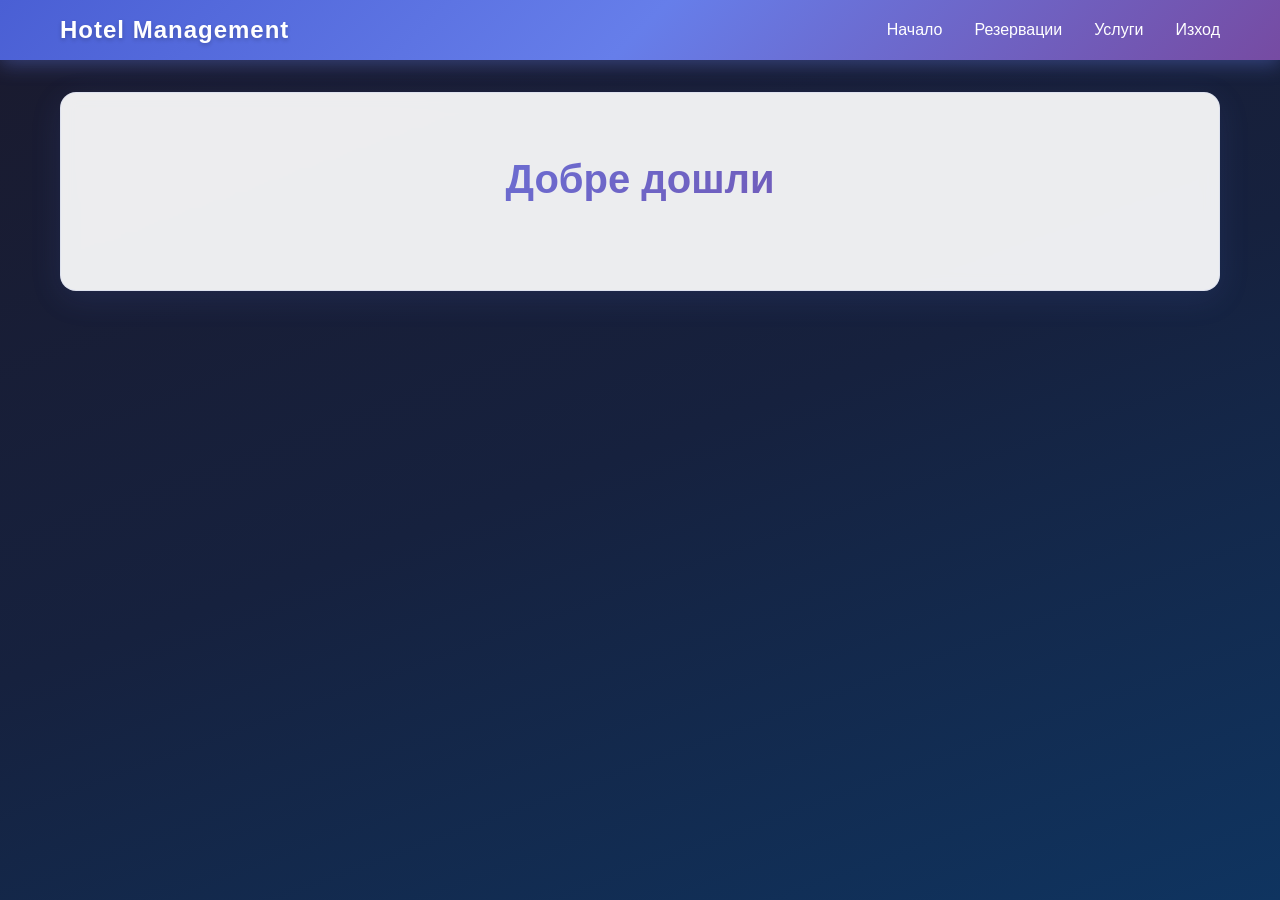
<file: presentation/index.html>
<!DOCTYPE html>
<html lang="bg">
<head>
    <meta charset="UTF-8">
    <meta name="viewport" content="width=device-width, initial-scale=1.0">
    <title>Хотелска Система</title>
    <link rel="stylesheet" href="style.css">
</head>
<body>

<nav class="navbar">
    <div class="nav-container">
        <h1 class="logo">Hotel Management</h1>

        <ul class="nav-menu">
            <li><a class="nav-link" onclick="showSection('home')">Начало</a></li>
            <li><a class="nav-link" onclick="showSection('reservations')">Резервации</a></li>
            <li><a class="nav-link" onclick="showSection('services')">Услуги</a></li>

            <li id="adminRoomsMenu">
                <a class="nav-link" onclick="showSection('rooms')">Стаи</a>
            </li>

            <li id="adminGuestsMenu">
                <a class="nav-link" onclick="showSection('guests')">Гости</a>
            </li>

            <li>
                <a class="nav-link" onclick="logout()">Изход</a>
            </li>
        </ul>
    </div>
</nav>

<div class="container">

<section id="home" class="section active">
    <div class="hero">
        <h2>Добре дошли</h2>
    </div>
    <div id="loyaltyCard"></div>
    <div id="suggestionsCard"></div>
</section>

<section id="reservations" class="section">
    <h2>Резервации</h2>

    <select id="resRoomId" class="input-field"></select>

    <input type="date" id="resCheckIn" class="input-field">
    <input type="date" id="resCheckOut" class="input-field">

    <div style="margin:10px 0; padding:10px; border:1px solid #ddd; border-radius:6px;">
        <h3>Пакетна оферта (по избор)</h3>
        <select id="resPackage" class="input-field">
            <option value="">Без пакет (по дати)</option>
            <option value="weekend">Уикенд пакет — 2 нощувки, -10%</option>
            <option value="week">Седмичен пакет — 7 нощувки, -15%</option>
            <option value="spa">Спа пакет — 3 нощувки, -5% + СПА включено</option>
        </select>
    </div>

    <!-- SERVICES -->
    <div style="margin:10px 0; padding:10px; border:1px solid #ddd; border-radius:6px;">
        <h3>Допълнителни услуги</h3>
        <div id="serviceCheckboxes"></div>
    </div>

    <button class="btn btn-primary" onclick="addReservation()">Създай</button>

    <div id="reservationsList"></div>
</section>

<section id="guests" class="section">
    <h2>Гости</h2>
    <div id="guestsList"></div>
</section>

<section id="rooms" class="section">
    <h2>Стаи (Admin)</h2>

    <div id="roomForm">
        <input id="roomId" class="input-field">
        <input id="roomType" class="input-field">
        <input id="roomPrice" class="input-field">
        <input id="roomCapacity" class="input-field">

        <button class="btn btn-success" onclick="addRoom()">Добави</button>
    </div>

    <div id="roomsList"></div>
</section>

<section id="services" class="section">
    <h2>Услуги</h2>

    <div id="adminServiceForm" style="display:none; margin-bottom:1rem; padding:1rem; border:1px solid #ddd; border-radius:6px;">
        <h3>Добави услуга</h3>
        <input id="serviceName" class="input-field" placeholder="Име на услугата">
        <input id="serviceDescription" class="input-field" placeholder="Описание">
        <input id="servicePrice" class="input-field" type="number" placeholder="Цена (€)">
        <button class="btn btn-success" onclick="addService()">Добави</button>
    </div>

    <div id="servicesGrid" class="services-grid"></div>
</section>

</div>

<script src="main.js"></script>
</body>
</html>
</file>
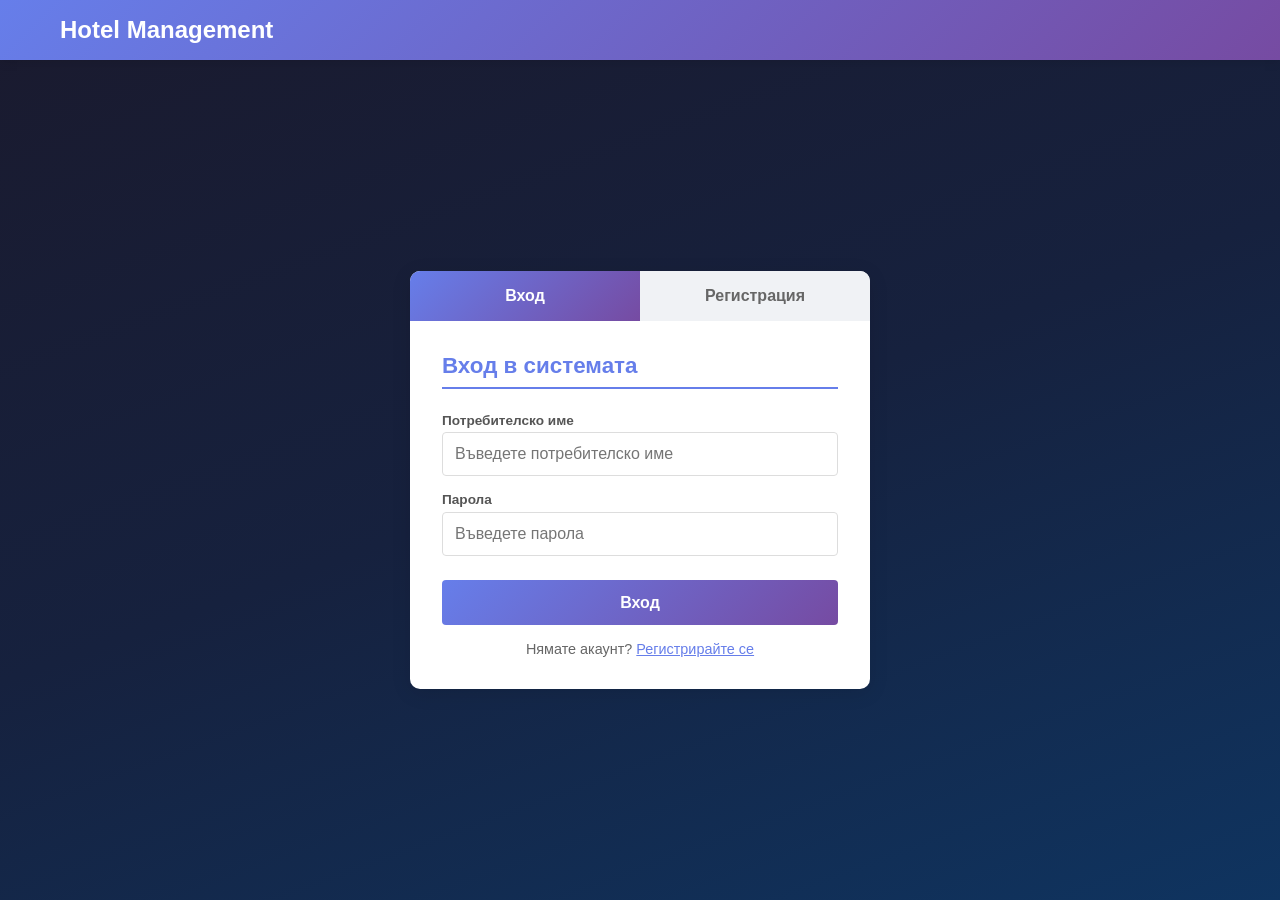
<file: presentation/auth.html>
<!DOCTYPE html>
<html lang="bg">
<head>
    <meta charset="UTF-8">
    <meta name="viewport" content="width=device-width, initial-scale=1.0">
    <title>Вход / Регистрация — Hotel Management</title>
    <style>
        * { margin: 0; padding: 0; box-sizing: border-box; }

        body {
            font-family: 'Arial', sans-serif;
            background: linear-gradient(160deg, #1a1a2e 0%, #16213e 50%, #0f3460 100%);
            background-attachment: fixed;
            color: #333;
            min-height: 100vh;
            display: flex;
            flex-direction: column;
        }
        .navbar {
            background: linear-gradient(135deg, #667eea 0%, #764ba2 100%);
            color: white;
            padding: 1rem 0;
            box-shadow: 0 2px 10px rgba(0,0,0,0.1);
        }
        .nav-container {
            max-width: 1200px;
            margin: 0 auto;
            padding: 0 20px;
            display: flex;
            justify-content: space-between;
            align-items: center;
        }
        .logo { font-size: 1.5rem; font-weight: bold; }
        .nav-link {
            color: white;
            text-decoration: none;
            opacity: 0.85;
            transition: opacity 0.2s;
        }
        .nav-link:hover { opacity: 1; }

        .auth-wrapper {
            flex: 1;
            display: flex;
            align-items: center;
            justify-content: center;
            padding: 2rem 1rem;
        }

        .auth-card {
            background: white;
            border-radius: 10px;
            box-shadow: 0 4px 20px rgba(0,0,0,0.1);
            width: 100%;
            max-width: 460px;
            overflow: hidden;
        }

        .tabs { display: flex; }
        .tab-btn {
            flex: 1;
            padding: 1rem;
            border: none;
            background: #f0f2f5;
            font-size: 1rem;
            cursor: pointer;
            font-weight: bold;
            color: #666;
            transition: all 0.2s;
        }
        .tab-btn.active {
            background: linear-gradient(135deg, #667eea 0%, #764ba2 100%);
            color: white;
        }

        .form-body { padding: 2rem; }
        .form-body h2 {
            color: #667eea;
            margin-bottom: 1.5rem;
            font-size: 1.4rem;
            border-bottom: 2px solid #667eea;
            padding-bottom: 0.5rem;
        }

        .form-panel { display: none; }
        .form-panel.active { display: block; }

        .field-group { margin-bottom: 1rem; }
        .field-group label {
            display: block;
            font-size: 0.85rem;
            font-weight: bold;
            color: #555;
            margin-bottom: 0.3rem;
        }
        .input-field {
            width: 100%;
            padding: 0.75rem;
            border: 1px solid #ddd;
            border-radius: 4px;
            font-size: 1rem;
            transition: border-color 0.2s, box-shadow 0.2s;
        }
        .input-field:focus {
            outline: none;
            border-color: #667eea;
            box-shadow: 0 0 5px rgba(102,126,234,0.3);
        }

        .role-selector {
            display: flex;
            gap: 0.5rem;
            margin-bottom: 1rem;
        }
        .role-btn {
            flex: 1;
            padding: 0.6rem;
            border: 2px solid #ddd;
            border-radius: 4px;
            background: white;
            cursor: pointer;
            font-size: 0.85rem;
            font-weight: bold;
            color: #666;
            transition: all 0.2s;
        }
        .role-btn.selected {
            border-color: #667eea;
            background: #667eea;
            color: white;
        }
        .message {
            padding: 0.75rem 1rem;
            border-radius: 4px;
            margin-bottom: 1rem;
            font-size: 0.9rem;
            display: none;
        }
        .message.success { background: #d4edda; color: #155724; border-left: 4px solid #28a745; }
        .message.error { background: #f8d7da; color: #721c24; border-left: 4px solid #dc3545; }
        .message.show { display: block; }

        .btn {
            width: 100%;
            padding: 0.85rem;
            border: none;
            border-radius: 4px;
            font-size: 1rem;
            cursor: pointer;
            font-weight: bold;
            transition: transform 0.2s, box-shadow 0.2s;
            margin-top: 0.5rem;
        }
        .btn-primary {
            background: linear-gradient(135deg, #667eea 0%, #764ba2 100%);
            color: white;
        }
        .btn:hover {
            transform: translateY(-2px);
            box-shadow: 0 4px 12px rgba(0,0,0,0.15);
        }
        .switch-text {
            text-align: center;
            margin-top: 1rem;
            font-size: 0.9rem;
            color: #666;
        }
        .switch-text a {
            color: #667eea;
            cursor: pointer;
            text-decoration: underline;
        }
        .logged-in-box {
            padding: 2rem;
            text-align: center;
            display: none;
        }
        .logged-in-box.show { display: block; }
        .user-avatar {
            width: 70px;
            height: 70px;
            border-radius: 50%;
            background: linear-gradient(135deg, #667eea 0%, #764ba2 100%);
            display: flex;
            align-items: center;
            justify-content: center;
            font-size: 2rem;
            color: white;
            margin: 0 auto 1rem;
        }
        .role-badge {
            display: inline-block;
            padding: 0.25rem 0.75rem;
            border-radius: 20px;
            font-size: 0.8rem;
            font-weight: bold;
            margin-bottom: 1rem;
        }
        .role-GUEST { background: #d1ecf1; color: #0c5460; }
        .role-STAFF { background: #fff3cd; color: #856404; }
        .role-ADMIN { background: #f8d7da; color: #721c24; }

        .btn-outline {
            background: white;
            color: #667eea;
            border: 2px solid #667eea;
            margin-top: 1rem;
        }
        @media (max-width: 480px) {
            .form-body { padding: 1.5rem; }
            .role-selector { flex-direction: column; }
        }
    </style>
</head>
<body>

<nav class="navbar">
    <div class="nav-container">
        <h1 class="logo">Hotel Management</h1>
    </div>
</nav>

<div class="auth-wrapper">
    <div class="auth-card">

        <div class="tabs">
            <button class="tab-btn active" onclick="switchTab('login')">Вход</button>
            <button class="tab-btn" onclick="switchTab('register')">Регистрация</button>
        </div>

        <div class="logged-in-box" id="loggedInBox">
            <div class="user-avatar" id="userAvatar">👤</div>
            <h3 id="loggedInName"></h3>
            <p id="loggedInUsername" style="color:#888; margin-bottom:0.5rem;"></p>
            <span class="role-badge" id="roleBadge"></span>
            <br>
            <a href="index.html" class="btn btn-primary" style="display:inline-block; width:auto; padding:0.75rem 2rem; text-decoration:none; margin-top:1rem;">
                Към системата
            </a>
            <br>
            <button class="btn btn-outline" onclick="logout()">Изход</button>
        </div>

        <div class="form-body" id="formBody">
            <div class="form-panel active" id="loginPanel">
                <h2>Вход в системата</h2>
                <div class="message" id="loginMessage"></div>

                <div class="field-group">
                    <label>Потребителско име</label>
                    <input type="text" id="loginUsername" class="input-field" placeholder="Въведете потребителско име">
                </div>
                <div class="field-group">
                    <label>Парола</label>
                    <input type="password" id="loginPassword" class="input-field" placeholder="Въведете парола">
                </div>
                <button class="btn btn-primary" onclick="login()">Вход</button>

                <p class="switch-text">Нямате акаунт? <a onclick="switchTab('register')">Регистрирайте се</a></p>
            </div>

            <div class="form-panel" id="registerPanel">
                <h2>Нова регистрация</h2>
                <div class="message" id="registerMessage"></div>

                <div class="field-group">
                    <label>Регистрирам се като</label>
                    <div class="role-selector">
                        <button class="role-btn selected" onclick="selectRole(this, 'GUEST')">🧳 Гост</button>
                        <button class="role-btn" onclick="selectRole(this, 'STAFF')" id="staffRoleBtn" style="display:none">👔 Персонал</button>
                        <button class="role-btn" onclick="selectRole(this, 'ADMIN')" id="adminRoleBtn" style="display:none">🔑 Администратор</button>
                    </div>
                </div>

                <div class="field-group">
                    <label>Пълно име</label>
                    <input type="text" id="regFullName" class="input-field" placeholder="Иван Петров">
                </div>
                <div class="field-group">
                    <label>Потребителско име</label>
                    <input type="text" id="regUsername" class="input-field" placeholder="ivan123">
                </div>
                <div class="field-group">
                    <label>Имейл</label>
                    <input type="email" id="regEmail" class="input-field" placeholder="ivan@example.com">
                </div>
                <div class="field-group">
                    <label>Парола (минимум 6 символа)</label>
                    <input type="password" id="regPassword" class="input-field" placeholder="••••••">
                </div>
                <div class="field-group">
                    <label>Потвърди парола</label>
                    <input type="password" id="regPasswordConfirm" class="input-field" placeholder="••••••">
                </div>

                <button class="btn btn-primary" onclick="register()">Регистрация</button>
                <p class="switch-text">Вече имате акаунт? <a onclick="switchTab('login')">Влезте тук</a></p>
            </div>
        </div>

    </div>
</div>

<script>
    let users = JSON.parse(localStorage.getItem('hotelUsers') || '[]');
    let currentUser = JSON.parse(localStorage.getItem('hotelCurrentUser') || 'null');
    let selectedRole = 'GUEST';

    if (users.length === 0) {
        users.push({
            id: 1,
            username: 'admin',
            passwordHash: hashPassword('admin123'),
            email: 'admin@hotel.com',
            fullName: 'Администратор',
            role: 'ADMIN',
            isActive: true
        });
        saveUsers();
    }
    window.onload = function() {
        if (currentUser) showLoggedIn();
    };
    function switchTab(tab) {
        document.querySelectorAll('.tab-btn').forEach((b, i) => {
            b.classList.toggle('active', (i === 0 && tab === 'login') || (i === 1 && tab === 'register'));
        });
        document.getElementById('loginPanel').classList.toggle('active', tab === 'login');
        document.getElementById('registerPanel').classList.toggle('active', tab === 'register');
        clearMessages();
    }
    function selectRole(btn, role) {
        document.querySelectorAll('.role-btn').forEach(b => b.classList.remove('selected'));
        btn.classList.add('selected');
        selectedRole = role;
    }
    function login() {
        const username = document.getElementById('loginUsername').value.trim();
        const password = document.getElementById('loginPassword').value;

        if (!username || !password) {
            showMessage('loginMessage', 'error', 'Моля, попълнете всички полета!');
            return;
        }
        const user = users.find(u => u.username.toLowerCase() === username.toLowerCase());

        if (!user) {
            showMessage('loginMessage', 'error', 'Потребителят не е намерен!');
            return;
        }
        if (!user.isActive) {
            showMessage('loginMessage', 'error', 'Акаунтът е деактивиран. Свържете се с администратор.');
            return;
        }
        if (user.passwordHash !== hashPassword(password)) {
            showMessage('loginMessage', 'error', 'Грешна парола!');
            return;
        }
        currentUser = user;
        localStorage.setItem('hotelCurrentUser', JSON.stringify(currentUser));
        showLoggedIn();
    }
    function register() {
        const fullName = document.getElementById('regFullName').value.trim();
        const username = document.getElementById('regUsername').value.trim();
        const email = document.getElementById('regEmail').value.trim();
        const password = document.getElementById('regPassword').value;
        const confirm = document.getElementById('regPasswordConfirm').value;

        if (!fullName || !username || !email || !password || !confirm) {
            showMessage('registerMessage', 'error', 'Моля, попълнете всички полета!');
            return;
        }
        if (password.length < 6) {
            showMessage('registerMessage', 'error', 'Паролата трябва да е поне 6 символа!');
            return;
        }
        if (password !== confirm) {
            showMessage('registerMessage', 'error', 'Паролите не съвпадат!');
            return;
        }
        if (users.find(u => u.username.toLowerCase() === username.toLowerCase())) {
            showMessage('registerMessage', 'error', 'Потребителското име вече съществува!');
            return;
        }
        if (users.find(u => u.email.toLowerCase() === email.toLowerCase())) {
            showMessage('registerMessage', 'error', 'Имейлът вече е регистриран!');
            return;
        }
        const newUser = {
            id: users.length + 1,
            username,
            passwordHash: hashPassword(password),
            email,
            fullName,
            role: 'GUEST',
            isActive: true
        };
        users.push(newUser);
        saveUsers();

        showMessage('registerMessage', 'success', 'Регистрацията е успешна! Можете да влезете.');
        setTimeout(() => {
            document.getElementById('loginUsername').value = username;
            switchTab('login');
        }, 1500);
    }
    function logout() {
        currentUser = null;
        localStorage.removeItem('hotelCurrentUser');
        document.getElementById('loggedInBox').classList.remove('show');
        document.getElementById('formBody').style.display = 'block';
        document.querySelectorAll('.tab-btn')[0].classList.add('active');
        document.querySelectorAll('.tab-btn')[1].classList.remove('active');
        document.getElementById('loginPanel').classList.add('active');
        document.getElementById('registerPanel').classList.remove('active');
    }
    function showLoggedIn() {
        document.getElementById('formBody').style.display = 'none';
        const box = document.getElementById('loggedInBox');
        box.classList.add('show');

        const avatars = { GUEST: '🧳', STAFF: '👔', ADMIN: '🔑' };
        const roleNames = { GUEST: 'Гост', STAFF: 'Персонал', ADMIN: 'Администратор' };

        document.getElementById('userAvatar').textContent = avatars[currentUser.role] || '👤';
        document.getElementById('loggedInName').textContent = currentUser.fullName;
        document.getElementById('loggedInUsername').textContent = '@' + currentUser.username;

        const badge = document.getElementById('roleBadge');
        badge.textContent = roleNames[currentUser.role];
        badge.className = 'role-badge role-' + currentUser.role;
    }

    function showMessage(id, type, text) {
        const el = document.getElementById(id);
        el.className = 'message ' + type + ' show';
        el.textContent = text;
    }
    function clearMessages() {
        document.querySelectorAll('.message').forEach(m => m.classList.remove('show'));
    }

    function saveUsers() {
        localStorage.setItem('hotelUsers', JSON.stringify(users));
    }
    function hashPassword(password) {
        let hash = 0;
        for (let i = 0; i < password.length; i++) {
            const char = password.charCodeAt(i);
            hash = ((hash << 5) - hash) + char;
            hash = hash & hash;
        }
        return (hash >>> 0).toString(16);
    }
</script>
</body>
</html>
</file>
<file: presentation/style.css>
* {
    margin: 0;
    padding: 0;
    box-sizing: border-box;
}

body {
    font-family: 'Arial', sans-serif;
    background: linear-gradient(160deg, #1a1a2e 0%, #16213e 50%, #0f3460 100%);
    background-attachment: fixed;
    color: #333;
    min-height: 100vh;
}

/* НАВИГАЦИЯ */
.navbar {
    background: linear-gradient(135deg, #4a5fd4 0%, #667eea 50%, #764ba2 100%);
    color: white;
    padding: 1rem 0;
    position: sticky;
    top: 0;
    z-index: 100;
    box-shadow: 0 4px 20px rgba(102, 126, 234, 0.4);
}

.nav-container {
    max-width: 1200px;
    margin: 0 auto;
    padding: 0 20px;
    display: flex;
    justify-content: space-between;
    align-items: center;
}

.logo {
    font-size: 1.5rem;
    font-weight: bold;
    text-shadow: 0 2px 4px rgba(0,0,0,0.2);
    letter-spacing: 1px;
}

.nav-menu {
    list-style: none;
    display: flex;
    gap: 2rem;
}
.nav-link {
    color: white;
    text-decoration: none;
    cursor: pointer;
    transition: opacity 0.3s, transform 0.2s;
    font-weight: 500;
}
.nav-link:hover {
    opacity: 0.85;
    transform: translateY(-1px);
}
/* КОНТЕЙНЕР */
.container {
    max-width: 1200px;
    margin: 0 auto;
    padding: 0 20px;
}
/* СЕКЦИИ */
.section {
    background: rgba(255, 255, 255, 0.92);
    backdrop-filter: blur(8px);
    margin: 2rem 0;
    padding: 2rem;
    border-radius: 16px;
    box-shadow: 0 8px 32px rgba(102, 126, 234, 0.12);
    display: none;
    border: 1px solid rgba(102, 126, 234, 0.1);
}

.section.active {
    display: block;
}

.section h2 {
    background: linear-gradient(135deg, #667eea 0%, #764ba2 100%);
    -webkit-background-clip: text;
    -webkit-text-fill-color: transparent;
    background-clip: text;
    margin-bottom: 1.5rem;
    font-size: 2rem;
    border-bottom: 2px solid;
    border-image: linear-gradient(135deg, #667eea, #764ba2) 1;
    padding-bottom: 0.5rem;
}

/* HERO СЕКЦИЯ */
.hero {
    text-align: center;
    padding: 2rem;
}

.hero h2 {
    font-size: 2.5rem;
    margin-bottom: 1rem;
    background: linear-gradient(135deg, #667eea 0%, #764ba2 100%);
    -webkit-background-clip: text;
    -webkit-text-fill-color: transparent;
    background-clip: text;
    border: none !important;
}

.hero p {
    font-size: 1.2rem;
    margin-bottom: 1.5rem;
    color: #666;
}

/* ФОРМУЛЯРИ */
.form-container {
    background: linear-gradient(135deg, rgba(102,126,234,0.05) 0%, rgba(118,75,162,0.05) 100%);
    padding: 1.5rem;
    border-radius: 12px;
    margin-bottom: 2rem;
    border-left: 4px solid;
    border-image: linear-gradient(180deg, #667eea, #764ba2) 1;
}

.form-container h3 {
    color: #333;
    margin-bottom: 1rem;
}

.input-field {
    width: 100%;
    padding: 0.75rem;
    margin-bottom: 0.75rem;
    border: 1.5px solid #ddd;
    border-radius: 8px;
    font-size: 1rem;
    transition: border-color 0.3s, box-shadow 0.3s;
    background: rgba(255,255,255,0.9);
}

.input-field:focus {
    outline: none;
    border-color: #667eea;
    box-shadow: 0 0 0 3px rgba(102, 126, 234, 0.15);
}

/* БУТОНИ */
.btn {
    padding: 0.75rem 1.5rem;
    border: none;
    border-radius: 8px;
    font-size: 1rem;
    cursor: pointer;
    transition: transform 0.2s, box-shadow 0.2s;
    width: 100%;
}

.btn-primary {
    background: linear-gradient(135deg, #667eea 0%, #764ba2 100%);
    color: white;
    box-shadow: 0 4px 15px rgba(102, 126, 234, 0.35);
}

.btn-primary:hover {
    box-shadow: 0 6px 20px rgba(102, 126, 234, 0.5);
}

.btn-success {
    background: linear-gradient(135deg, #28a745 0%, #20c997 100%);
    color: white;
    box-shadow: 0 4px 15px rgba(40, 167, 69, 0.3);
}

.btn:hover {
    transform: translateY(-2px);
    box-shadow: 0 6px 20px rgba(0, 0, 0, 0.15);
}

/* СПИСЪЦИ */
.list-container {
    margin-top: 1.5rem;
}

.list-item {
    background: linear-gradient(135deg, rgba(102,126,234,0.04) 0%, rgba(118,75,162,0.04) 100%);
    padding: 1rem;
    margin-bottom: 1rem;
    border-radius: 10px;
    border-left: 3px solid;
    border-image: linear-gradient(180deg, #667eea, #764ba2) 1;
    transition: box-shadow 0.2s, transform 0.2s;
}

.list-item:hover {
    box-shadow: 0 4px 16px rgba(102, 126, 234, 0.15);
    transform: translateX(2px);
}

.list-item-header {
    font-weight: bold;
    background: linear-gradient(135deg, #667eea 0%, #764ba2 100%);
    -webkit-background-clip: text;
    -webkit-text-fill-color: transparent;
    background-clip: text;
    margin-bottom: 0.5rem;
}

.list-item-detail {
    color: #666;
    font-size: 0.9rem;
    margin: 0.25rem 0;
}

.services-grid {
    display: grid;
    grid-template-columns: repeat(auto-fit, minmax(250px, 1fr));
    gap: 2rem;
    margin-top: 1.5rem;
}

.service-card {
    background: linear-gradient(135deg, #667eea 0%, #764ba2 100%);
    color: white;
    padding: 2rem;
    border-radius: 12px;
    text-align: center;
    box-shadow: 0 6px 20px rgba(102, 126, 234, 0.3);
    transition: transform 0.3s, box-shadow 0.3s;
}

.service-card:hover {
    transform: translateY(-6px);
    box-shadow: 0 12px 28px rgba(102, 126, 234, 0.45);
}

.service-card h3 {
    margin-bottom: 1rem;
    font-size: 1.3rem;
}

.service-card p {
    margin-bottom: 0.5rem;
}

.price {
    font-weight: bold;
    font-size: 1.2rem;
}

footer {
    background: linear-gradient(135deg, #2d2d2d 0%, #1a1a2e 100%);
    color: white;
    text-align: center;
    padding: 2rem;
    margin-top: 2rem;
}

@media (max-width: 768px) {
    .nav-menu {
        flex-direction: column;
        gap: 0.5rem;
    }

    .hero h2 {
        font-size: 1.8rem;
    }

    .services-grid {
        grid-template-columns: 1fr;
    }
}

/* ФАКТУРА / РАЗПИСКА */
.receipt-overlay {
    position: fixed;
    top: 0; left: 0; right: 0; bottom: 0;
    background: rgba(0, 0, 0, 0.5);
    display: flex;
    align-items: center;
    justify-content: center;
    z-index: 1000;
    backdrop-filter: blur(4px);
}

.receipt {
    background: white;
    width: 100%;
    max-width: 360px;
    padding: 1.5rem;
    border-radius: 12px;
    box-shadow: 0 12px 40px rgba(102, 126, 234, 0.25);
    font-family: 'Courier New', monospace;
}

.receipt-header {
    text-align: center;
    margin-bottom: 0.75rem;
}

.receipt-header h3 {
    background: linear-gradient(135deg, #667eea 0%, #764ba2 100%);
    -webkit-background-clip: text;
    -webkit-text-fill-color: transparent;
    background-clip: text;
    font-size: 1.2rem;
}

.receipt-header p {
    font-size: 0.8rem;
    color: #666;
}

.receipt-divider {
    border-top: 1px dashed #999;
    margin: 0.75rem 0;
}

.receipt-row {
    display: flex;
    justify-content: space-between;
    font-size: 0.9rem;
    margin: 0.25rem 0;
}

.receipt-subtitle {
    font-size: 0.85rem;
    font-weight: bold;
    color: #666;
    margin-bottom: 0.25rem;
}

.receipt-total {
    font-size: 1.1rem;
    font-weight: bold;
    color: #333;
}

.receipt-footer {
    text-align: center;
    font-size: 0.8rem;
    color: #666;
    margin: 0.75rem 0;
}

.receipt .field-group {
    margin-bottom: 0.75rem;
    text-align: left;
}

.receipt .field-group label {
    display: block;
    font-size: 0.8rem;
    font-weight: bold;
    color: #555;
    margin-bottom: 0.25rem;
}
</file>
